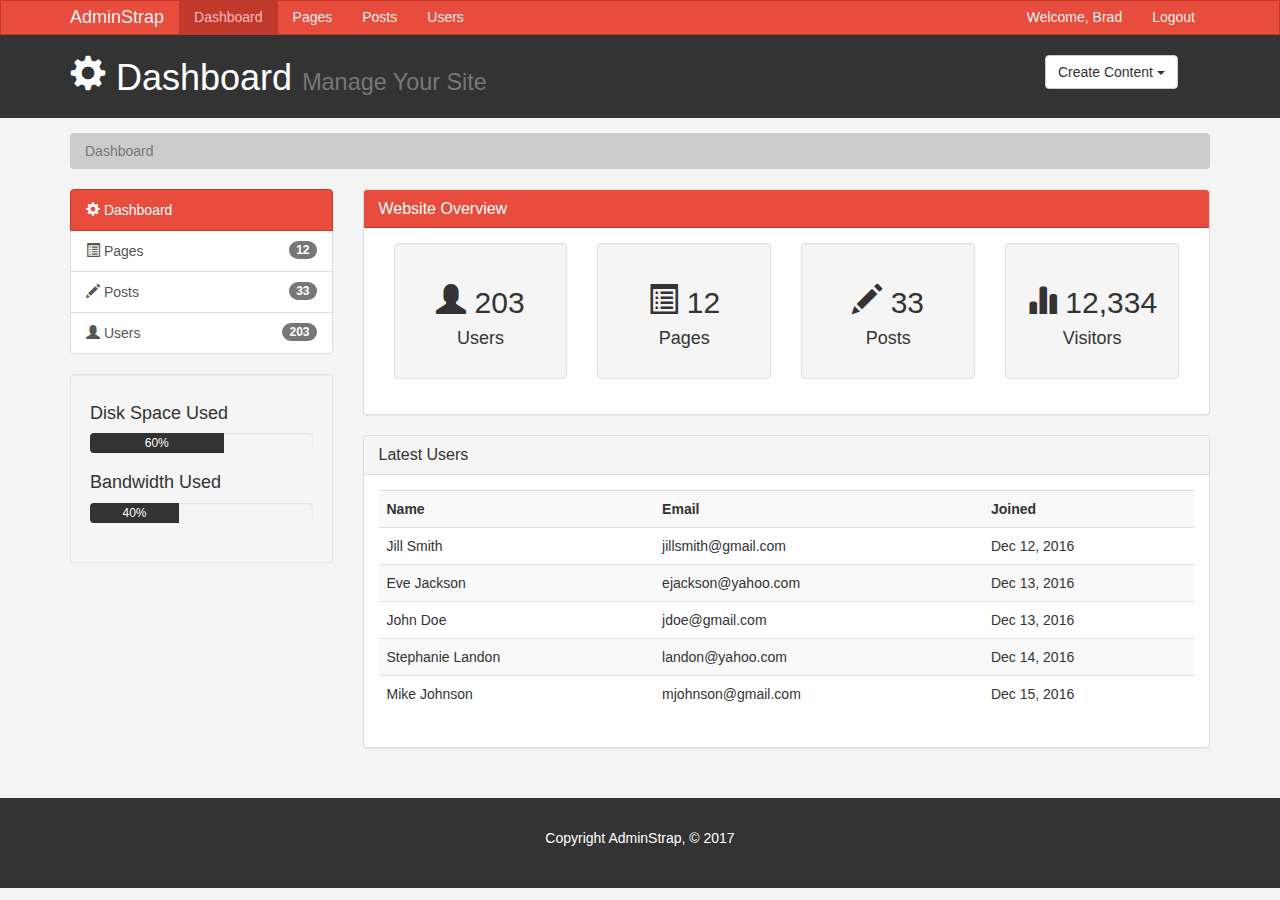
<file: adminstrap_theme/index.html>
<!DOCTYPE html>
<html lang="en">
  <head>
    <meta charset="utf-8">
    <meta http-equiv="X-UA-Compatible" content="IE=edge">
    <meta name="viewport" content="width=device-width, initial-scale=1">
    <title>Admin Area | Dashboard</title>
    <!-- Bootstrap core CSS -->
    <link href="css/bootstrap.min.css" rel="stylesheet">
    <link href="css/style.css" rel="stylesheet">
    <script src="http://cdn.ckeditor.com/4.6.1/standard/ckeditor.js"></script>
  </head>
  <body>

    <nav class="navbar navbar-default">
      <div class="container">
        <div class="navbar-header">
          <button type="button" class="navbar-toggle collapsed" data-toggle="collapse" data-target="#navbar" aria-expanded="false" aria-controls="navbar">
            <span class="sr-only">Toggle navigation</span>
            <span class="icon-bar"></span>
            <span class="icon-bar"></span>
            <span class="icon-bar"></span>
          </button>
          <a class="navbar-brand" href="#">AdminStrap</a>
        </div>
        <div id="navbar" class="collapse navbar-collapse">
          <ul class="nav navbar-nav">
            <li class="active"><a href="index.html">Dashboard</a></li>
            <li><a href="pages.html">Pages</a></li>
            <li><a href="posts.html">Posts</a></li>
            <li><a href="users.html">Users</a></li>
          </ul>
          <ul class="nav navbar-nav navbar-right">
            <li><a href="#">Welcome, Brad</a></li>
            <li><a href="login.html">Logout</a></li>
          </ul>
        </div><!--/.nav-collapse -->
      </div>
    </nav>

    <header id="header">
      <div class="container">
        <div class="row">
          <div class="col-md-10">
            <h1><span class="glyphicon glyphicon-cog" aria-hidden="true"></span> Dashboard <small>Manage Your Site</small></h1>
          </div>
          <div class="col-md-2">
            <div class="dropdown create">
              <button class="btn btn-default dropdown-toggle" type="button" id="dropdownMenu1" data-toggle="dropdown" aria-haspopup="true" aria-expanded="true">
                Create Content
                <span class="caret"></span>
              </button>
              <ul class="dropdown-menu" aria-labelledby="dropdownMenu1">
                <li><a type="button" data-toggle="modal" data-target="#addPage">Add Page</a></li>
                <li><a href="#">Add Post</a></li>
                <li><a href="#">Add User</a></li>
              </ul>
            </div>
          </div>
        </div>
      </div>
    </header>

    <section id="breadcrumb">
      <div class="container">
        <ol class="breadcrumb">
          <li class="active">Dashboard</li>
        </ol>
      </div>
    </section>

    <section id="main">
      <div class="container">
        <div class="row">
          <div class="col-md-3">
            <div class="list-group">
              <a href="index.html" class="list-group-item active main-color-bg">
                <span class="glyphicon glyphicon-cog" aria-hidden="true"></span> Dashboard
              </a>
              <a href="pages.html" class="list-group-item"><span class="glyphicon glyphicon-list-alt" aria-hidden="true"></span> Pages <span class="badge">12</span></a>
              <a href="posts.html" class="list-group-item"><span class="glyphicon glyphicon-pencil" aria-hidden="true"></span> Posts <span class="badge">33</span></a>
              <a href="users.html" class="list-group-item"><span class="glyphicon glyphicon-user" aria-hidden="true"></span> Users <span class="badge">203</span></a>
            </div>

            <div class="well">
              <h4>Disk Space Used</h4>
              <div class="progress">
                  <div class="progress-bar" role="progressbar" aria-valuenow="60" aria-valuemin="0" aria-valuemax="100" style="width: 60%;">
                      60%
              </div>
            </div>
            <h4>Bandwidth Used </h4>
            <div class="progress">
                <div class="progress-bar" role="progressbar" aria-valuenow="40" aria-valuemin="0" aria-valuemax="100" style="width: 40%;">
                    40%
            </div>
          </div>
            </div>
          </div>
          <div class="col-md-9">
            <!-- Website Overview -->
            <div class="panel panel-default">
              <div class="panel-heading main-color-bg">
                <h3 class="panel-title">Website Overview</h3>
              </div>
              <div class="panel-body">
                <div class="col-md-3">
                  <div class="well dash-box">
                    <h2><span class="glyphicon glyphicon-user" aria-hidden="true"></span> 203</h2>
                    <h4>Users</h4>
                  </div>
                </div>
                <div class="col-md-3">
                  <div class="well dash-box">
                    <h2><span class="glyphicon glyphicon-list-alt" aria-hidden="true"></span> 12</h2>
                    <h4>Pages</h4>
                  </div>
                </div>
                <div class="col-md-3">
                  <div class="well dash-box">
                    <h2><span class="glyphicon glyphicon-pencil" aria-hidden="true"></span> 33</h2>
                    <h4>Posts</h4>
                  </div>
                </div>
                <div class="col-md-3">
                  <div class="well dash-box">
                    <h2><span class="glyphicon glyphicon-stats" aria-hidden="true"></span> 12,334</h2>
                    <h4>Visitors</h4>
                  </div>
                </div>
              </div>
              </div>

              <!-- Latest Users -->
              <div class="panel panel-default">
                <div class="panel-heading">
                  <h3 class="panel-title">Latest Users</h3>
                </div>
                <div class="panel-body">
                  <table class="table table-striped table-hover">
                      <tr>
                        <th>Name</th>
                        <th>Email</th>
                        <th>Joined</th>
                      </tr>
                      <tr>
                        <td>Jill Smith</td>
                        <td>jillsmith@gmail.com</td>
                        <td>Dec 12, 2016</td>
                      </tr>
                      <tr>
                        <td>Eve Jackson</td>
                        <td>ejackson@yahoo.com</td>
                        <td>Dec 13, 2016</td>
                      </tr>
                      <tr>
                        <td>John Doe</td>
                        <td>jdoe@gmail.com</td>
                        <td>Dec 13, 2016</td>
                      </tr>
                      <tr>
                        <td>Stephanie Landon</td>
                        <td>landon@yahoo.com</td>
                        <td>Dec 14, 2016</td>
                      </tr>
                      <tr>
                        <td>Mike Johnson</td>
                        <td>mjohnson@gmail.com</td>
                        <td>Dec 15, 2016</td>
                      </tr>
                    </table>
                </div>
              </div>
          </div>
        </div>
      </div>
    </section>

    <footer id="footer">
      <p>Copyright AdminStrap, &copy; 2017</p>
    </footer>

    <!-- Modals -->

    <!-- Add Page -->
    <div class="modal fade" id="addPage" tabindex="-1" role="dialog" aria-labelledby="myModalLabel">
  <div class="modal-dialog" role="document">
    <div class="modal-content">
      <form>
      <div class="modal-header">
        <button type="button" class="close" data-dismiss="modal" aria-label="Close"><span aria-hidden="true">&times;</span></button>
        <h4 class="modal-title" id="myModalLabel">Add Page</h4>
      </div>
      <div class="modal-body">
        <div class="form-group">
          <label>Page Title</label>
          <input type="text" class="form-control" placeholder="Page Title">
        </div>
        <div class="form-group">
          <label>Page Body</label>
          <textarea name="editor1" class="form-control" placeholder="Page Body"></textarea>
        </div>
        <div class="checkbox">
          <label>
            <input type="checkbox"> Published
          </label>
        </div>
        <div class="form-group">
          <label>Meta Tags</label>
          <input type="text" class="form-control" placeholder="Add Some Tags...">
        </div>
        <div class="form-group">
          <label>Meta Description</label>
          <input type="text" class="form-control" placeholder="Add Meta Description...">
        </div>
      </div>
      <div class="modal-footer">
        <button type="button" class="btn btn-default" data-dismiss="modal">Close</button>
        <button type="submit" class="btn btn-primary">Save changes</button>
      </div>
    </form>
    </div>
  </div>
</div>

  <script>
     CKEDITOR.replace( 'editor1' );
 </script>

    <!-- Bootstrap core JavaScript
    ================================================== -->
    <!-- Placed at the end of the document so the pages load faster -->
    <script src="https://ajax.googleapis.com/ajax/libs/jquery/1.12.4/jquery.min.js"></script>
    <script src="js/bootstrap.min.js"></script>
  </body>
</html>
</file>
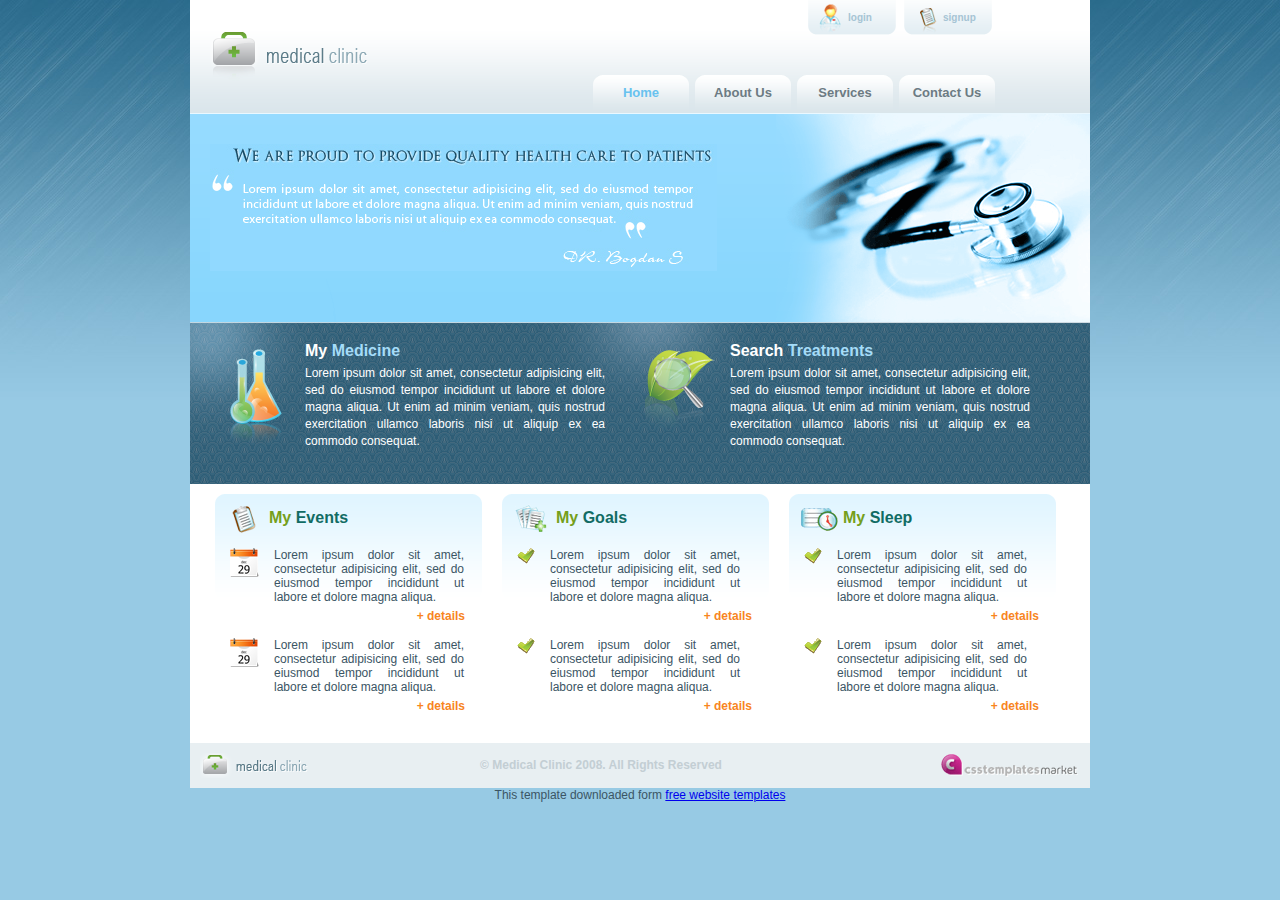
<file: medicine/images/medical_clinic_template_1668/index.html>
<!DOCTYPE html PUBLIC "-//W3C//DTD XHTML 1.0 Transitional//EN" "http://www.w3.org/TR/xhtml1/DTD/xhtml1-transitional.dtd">
<html xmlns="http://www.w3.org/1999/xhtml">
<head>
<title>Medical Clinic</title>
<meta http-equiv="Content-Type" content="text/html; charset=utf-8" />
<link rel="stylesheet" type="text/css" href="style.css" media="screen" />
<!--[if IE 6]>
<link rel="stylesheet" type="text/css" href="iecss.css" />
<![endif]-->
</head>
<body>
<div id="main_container">
  <div class="header">
    <div id="logo"><a href="http://all-free-download.com/free-website-templates/"><img src="images/logo.png" alt="" width="162" height="54" border="0" /></a></div>
    <div class="right_header">
      <div class="top_menu"> <a href="http://all-free-download.com/free-website-templates/" class="login">login</a> <a href="http://all-free-download.com/free-website-templates/" class="sign_up">signup</a> </div>
      <div id="menu">
        <ul>
          <li><a class="current" href="http://all-free-download.com/free-website-templates/">Home</a></li>
          <li><a href="http://all-free-download.com/free-website-templates/">About Us</a></li>
          <li><a href="http://all-free-download.com/free-website-templates/">Services</a></li>
          <li><a href="http://all-free-download.com/free-website-templates/">Contact Us</a></li>
        </ul>
      </div>
    </div>
  </div>
  <div id="middle_box">
    <div class="middle_box_content"><img src="images/banner_content.jpg" alt="" /></div>
  </div>
  <div class="pattern_bg">
    <div class="pattern_box">
      <div class="pattern_box_icon"><img src="images/icon1.png" alt="" width="70" height="112" /></div>
      <div class="pattern_content">
        <h1>My <span class="blue">Medicine</span></h1>
        <p class="pat"> Lorem ipsum dolor sit amet, consectetur adipisicing elit, sed do eiusmod tempor incididunt ut labore et dolore magna aliqua. Ut enim ad minim veniam, quis nostrud exercitation ullamco laboris nisi ut aliquip ex ea commodo consequat. </p>
      </div>
    </div>
    <div class="pattern_box">
      <div class="pattern_box_icon"><img src="images/icon2.png" alt="" width="70" height="112" /></div>
      <div class="pattern_content">
        <h1>Search <span class="blue"> Treatments</span></h1>
        <p class="pat"> Lorem ipsum dolor sit amet, consectetur adipisicing elit, sed do eiusmod tempor incididunt ut labore et dolore magna aliqua. Ut enim ad minim veniam, quis nostrud exercitation ullamco laboris nisi ut aliquip ex ea commodo consequat. </p>
      </div>
    </div>
  </div>
  <div id="main_content">
    <div class="box_content">
      <div class="box_title">
        <div class="title_icon"><img src="images/mini_icon1.gif" alt="" /></div>
        <h2>My <span class="dark_blue">Events</span></h2>
      </div>
      <div class="box_text_content"> <img src="images/calendar.gif" alt="" class="box_icon" />
        <div class="box_text"> Lorem ipsum dolor sit amet, consectetur adipisicing elit, sed do eiusmod tempor incididunt ut labore et dolore magna aliqua. </div>
        <a href="http://all-free-download.com/free-website-templates/" class="details">+ details</a> </div>
      <div class="box_text_content"> <img src="images/calendar.gif" alt="" class="box_icon" />
        <div class="box_text"> Lorem ipsum dolor sit amet, consectetur adipisicing elit, sed do eiusmod tempor incididunt ut labore et dolore magna aliqua. </div>
        <a href="http://all-free-download.com/free-website-templates/" class="details">+ details</a> </div>
    </div>
    <div class="box_content">
      <div class="box_title">
        <div class="title_icon"><img src="images/mini_icon2.gif" alt="" /></div>
        <h2>My <span class="dark_blue"> Goals</span></h2>
      </div>
      <div class="box_text_content"> <img src="images/checked.gif" alt="" class="box_icon" />
        <div class="box_text"> Lorem ipsum dolor sit amet, consectetur adipisicing elit, sed do eiusmod tempor incididunt ut labore et dolore magna aliqua. </div>
        <a href="http://all-free-download.com/free-website-templates/" class="details">+ details</a> </div>
      <div class="box_text_content"> <img src="images/checked.gif" alt="" class="box_icon" />
        <div class="box_text"> Lorem ipsum dolor sit amet, consectetur adipisicing elit, sed do eiusmod tempor incididunt ut labore et dolore magna aliqua. </div>
        <a href="http://all-free-download.com/free-website-templates/" class="details">+ details</a> </div>
    </div>
    <div class="box_content">
      <div class="box_title">
        <div class="title_icon"><img src="images/mini_icon3.gif" alt="" /></div>
        <h2>My <span class="dark_blue">Sleep</span></h2>
      </div>
      <div class="box_text_content"> <img src="images/checked.gif" alt="" class="box_icon" />
        <div class="box_text"> Lorem ipsum dolor sit amet, consectetur adipisicing elit, sed do eiusmod tempor incididunt ut labore et dolore magna aliqua. </div>
        <a href="http://all-free-download.com/free-website-templates/" class="details">+ details</a> </div>
      <div class="box_text_content"> <img src="images/checked.gif" alt="" class="box_icon" />
        <div class="box_text"> Lorem ipsum dolor sit amet, consectetur adipisicing elit, sed do eiusmod tempor incididunt ut labore et dolore magna aliqua. </div>
        <a href="http://all-free-download.com/free-website-templates/" class="details">+ details</a> </div>
    </div>
    <div class="clear"></div>
  </div>
  <div id="footer">
    <div class="copyright"> <img src="images/footer_logo.gif" alt="" /> </div>
    <div class="center_footer">&copy; Medical Clinic 2008. All Rights Reserved</div>
    <div class="footer_links"> <a href="http://csstemplatesmarket.com"><img src="images/csstemplatesmarket.gif" alt="" border="0" /></a> </div>
  </div>
</div>
<div align=center>This template  downloaded form <a href='http://all-free-download.com/free-website-templates/'>free website templates</a></div></body>
</html>
</file>
<file: adminstrap_theme/css/style.css>
body{
  background:#f4f4f4;
}

/* Navbar */
.navbar{
  min-height: 33px !important;
  margin-bottom:0;
  border-radius:0;
}

.navbar-nav > li > a, .navbar-brand{
  padding-top:6px !important;
  padding-bottom:0 !important;
  height: 33px;
}

.navbar-default {
  background-color: #e74c3c;
  border-color: #c0392b;
}
.navbar-default .navbar-brand {
  color: #ecf0f1;
}
.navbar-default .navbar-brand:hover,
.navbar-default .navbar-brand:focus {
  color: #ffbbbc;
}
.navbar-default .navbar-text {
  color: #ecf0f1;
}
.navbar-default .navbar-nav > li > a {
  color: #ecf0f1;
}
.navbar-default .navbar-nav > li > a:hover,
.navbar-default .navbar-nav > li > a:focus {
  color: #ffbbbc;
}
.navbar-default .navbar-nav > .active > a,
.navbar-default .navbar-nav > .active > a:hover,
.navbar-default .navbar-nav > .active > a:focus {
  color: #ffbbbc;
  background-color: #c0392b;
}
.navbar-default .navbar-nav > .open > a,
.navbar-default .navbar-nav > .open > a:hover,
.navbar-default .navbar-nav > .open > a:focus {
  color: #ffbbbc;
  background-color: #c0392b;
}
.navbar-default .navbar-toggle {
  border-color: #c0392b;
}
.navbar-default .navbar-toggle:hover,
.navbar-default .navbar-toggle:focus {
  background-color: #c0392b;
}
.navbar-default .navbar-toggle .icon-bar {
  background-color: #ecf0f1;
}
.navbar-default .navbar-collapse,
.navbar-default .navbar-form {
  border-color: #ecf0f1;
}
.navbar-default .navbar-link {
  color: #ecf0f1;
}
.navbar-default .navbar-link:hover {
  color: #ffbbbc;
}

/* Custom */
.main-color-bg{
  background-color: #e74c3c !important;
  border-color: #c0392b !important;
  color:#ffffff !important;
}

/* Header */
#header{
  background:#333333;
  color:#ffffff;
  padding-bottom: 10px;
  margin-bottom: 15px;
}

#header .create{
  padding-top: 20px;
}

/* Breadcrumb */
.breadcrumb{
  background:#cccccc;
  color:#333333;
}

.breadcrumb a{
  color:#333333;
}

/* Progress Bars */
.progress-bar{
  background:#333333;
  color:#ffffff;
}

.dash-box{
  text-align:center;
}

#login{
  margin-top:30px;
}

/* Footer */
#footer{
  background:#333333;
  color:#ffffff;
  text-align:center;
  padding:30px;
  margin-top:30px;
}


@media (max-width: 767px) {
  .navbar-default .navbar-nav .open .dropdown-menu > li > a {
    color: #ecf0f1;
  }
  .navbar-default .navbar-nav .open .dropdown-menu > li > a:hover,
  .navbar-default .navbar-nav .open .dropdown-menu > li > a:focus {
    color: #ffbbbc;
  }
  .navbar-default .navbar-nav .open .dropdown-menu > .active > a,
  .navbar-default .navbar-nav .open .dropdown-menu > .active > a:hover,
  .navbar-default .navbar-nav .open .dropdown-menu > .active > a:focus {
    color: #ffbbbc;
    background-color: #c0392b;
  }
}
</file>
<file: medicine/images/medical_clinic_template_1668/style.css>
body {
background:url(images/bg.jpg) no-repeat top center #97cae4;
margin:0px;
padding:0px;
font-family:Arial, Helvetica, sans-serif;
font-size:12px;
color: #3b5564;
}
p{
margin:0px;
padding:0 0 5px 0;
line-height:17px;
text-align:justify;
}
p.pat{
color:#FFFFFF;
}
h1{
color:#fff;
font-size:16px;
font-weight:bold;
margin:0px;
padding:5px 0 5px 0;
}
h2{
color:#759f1b;
font-size:16px;
float:left;
font-weight:bold;
margin:0px;
padding:5px 0 0 0;
}
span.blue{
color:#a5dcf8;
}
span.dark_blue{
color:#116c64;
}
#main_container{
width:900px;
height:auto;
margin:auto;
background-color:#fff;
}
.header{
width:900px;
height:114px;
margin:auto;
background:url(images/header_bg.gif) repeat-x;
}
.right_header{
float:right;
width:550px;
}
#logo{
padding:30px 0 0 20px;
float:left;
}
/*----------------------menu-------------------------*/
#menu{
width:500px;
height:35px;
float:right;
padding:40px 0 0 0;
}
#menu ul{
list-style:none;padding:0px;margin:0px;display:block; font-weight:bold;
}
#menu ul li{
list-style:none;display:inline;float:left;width:96px;height:35px;padding:0px;line-height:35px;font-size:13px;margin:0 3px 0 3px;
}
#menu ul li a{
height:35px; width:96px;float:left;text-decoration:none;padding:0px;margin:0px;color:#6c7b83;text-align:center; background:url(images/menu_bt.gif) no-repeat center;
}
#menu ul li a:hover{
height:35px;width:96px;text-decoration:none;color: #68C2EF;
}
#menu ul li a.current{
height:35px;width:96px;float:left;text-decoration:none;padding:0px;margin:0px;color: #68C2EF;background:url(images/menu_bt.gif) no-repeat center;
}

#middle_box{
width:900px;
height:208px;
clear:both;
margin:auto;
background:url(images/middle_banner.gif) no-repeat center;
}
.middle_box_content{
padding:30px 0 0 20px;
}
.top_menu{
width:285px;
float:right;
}
a.login {
width:49px;
height:35px;
display:block;
background:url(images/login.gif) no-repeat center;
line-height:35px;
color:#a6c4d4;
font-size:10px;
font-weight:bold;
text-decoration:none;
padding:0 0 0 40px;
float:left;
margin:0 3px 0 3px;
}
a.sign_up {
width:49px;
height:35px;
display:block;
background:url(images/sign_up.gif) no-repeat center;
line-height:35px;
color:#a6c4d4;
font-size:10px;
font-weight:bold;
text-decoration:none;
padding:0 0 0 40px;
float:left;
margin:0 3px 0 3px;
}
.pattern_bg{
width:900px;
height:162px;
clear:both;
margin:auto;
background:url(images/pattern_bg.gif) no-repeat center;
}
.pattern_box{
width:400px;
float:left;
padding:15px 0 0 25px;
}
.pattern_box_icon{
float:left;
padding:5px;
}
.pattern_content{
width:300px;
float:left;
padding:0 0 0 10px;
}
/*---------------------main_content------------------*/
#main_content{
width:885px;
height: auto;
margin: auto;
padding:0 0 0 15px;
}
.clear{
clear:both;
}
.box_content{
width:267px;
height:auto;
float:left;
margin:10px 10px 30px 10px;
background:url(images/box_bg.gif) no-repeat top center;
}
.box_title{
padding:10px 0 10px 0;
}
.title_icon{
float:left;
padding:0 5px 0 10px;
}
.box_text_content{
width:250px;
float:left;
padding:15px 0 0 15px;
}
.box_icon{
float:left;
padding:0 5px 0 0 ;
}
.box_text{
width:190px;
float:left;
text-align:justify;
padding:0 0 0 10px;
}
a.details{
float:right;
padding:5px 15px 0 0;
text-decoration:none;
font-weight:bold;
color:#f8851f;
}
/*-----------------------------footer------------------*/
#footer{
width:900px;
height:45px;
color:#508aa1;
background-color:#e8eff2;
}
.copyright{
float:left;
padding:10px 0 0 10px;
}
.center_footer{
color:#c3ced4;
font-size:12px;
font-weight:bold;
width:550px;
padding:15px;
text-align:center;
float:left;
}
.footer_links{
float:right;
padding:10px 10px 0 0;
}
</file>
<file: medicine/images/medical_clinic_template_1668/iecss.css>
img, div { behavior: url(iepngfix.htc) }
</file>
